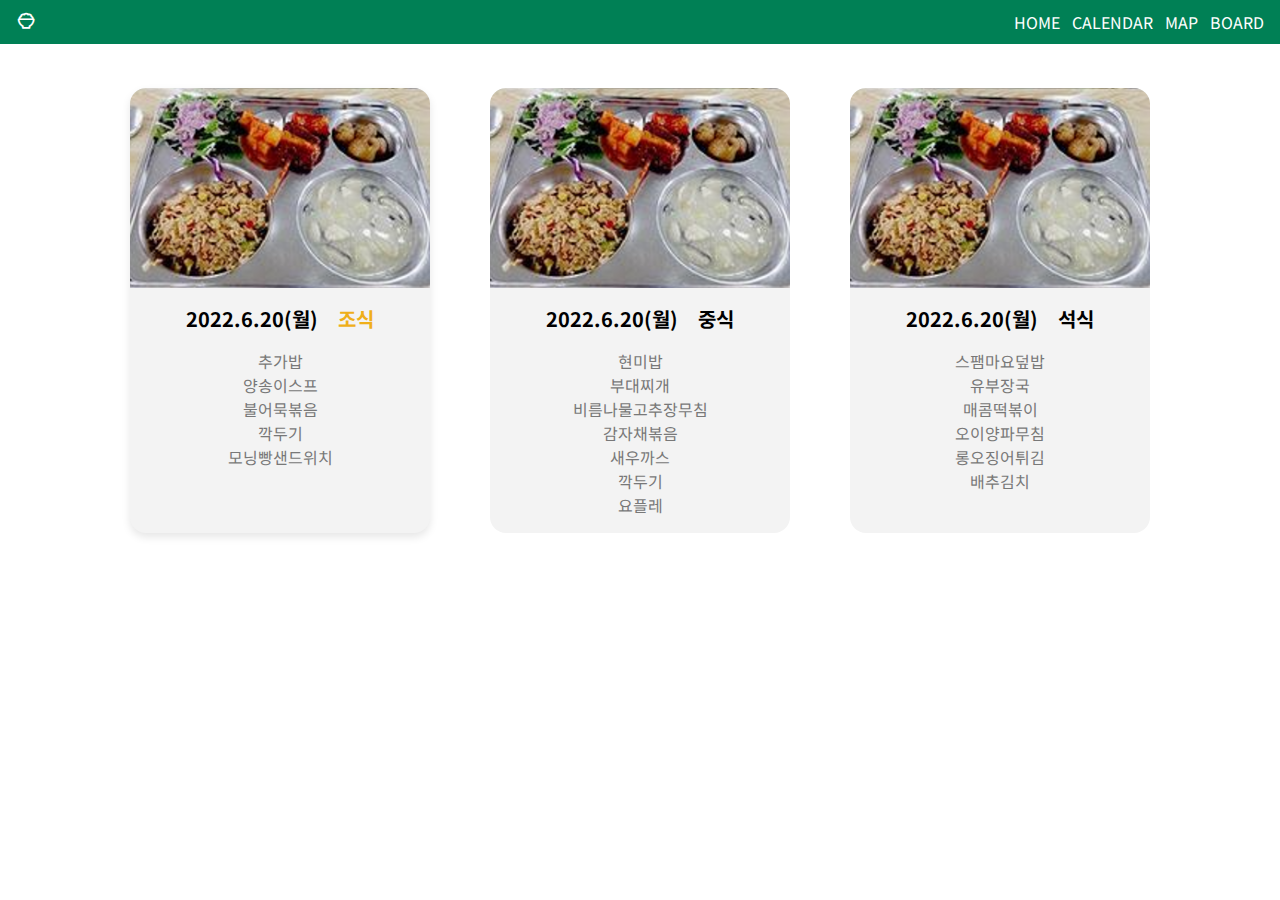
<file: 20220608_school cafeteria/index.html>
<!DOCTYPE html>
<html lang="en">
<head>
    <meta charset="UTF-8">
    <meta http-equiv="X-UA-Compatible" content="IE=edge">
    <meta name="viewport" content="width=device-width, initial-scale=1.0">
    <title>Header</title>
    <!---->
    <link rel="stylesheet" href="css/style.css">
    <link href='https://unpkg.com/boxicons@2.1.2/css/boxicons.min.css' rel='stylesheet'>
</head>
<body>
    <!--header-->
    <header class="header" id="header">
        <nav class="nav-container">
            <div class = "nav-toggle" id = "nav-toggle">
                <i class='bx bx-menu'></i>
            </div>
            <a href="" class="nav-logo">
                <i class='bx bx-bowl-rice'></i>
            </a>
            <div class="nav-menu">
                <ul class="nav-list" id = "nav-list">
                <li class="nav-item">
                    <a href="" class="nav-link">HOME</a>
                </li>
                <li class="nav-item">
                    <a href="" class="nav-link">CALENDAR</a>
                </li>
                <li class="nav-item">
                    <a href="" class="nav-link">MAP</a>
                </li>
                <li class="nav-item">
                    <a href="" class="nav-link">BOARD</a>
                </li>
                </ul>
            </div>
        </nav>
    </header>
    <main id="main-card">
        <article class="card">
            <figure class="card-image"></figure>  
            <div class="card-description">
                <h3 class="card-title">
                    <div class="card-date">2022.6.20(월)</div>
                    <div class="card-time">조식</div>
                </h3>
                <p class="card-menu">
                    추가밥 <br>
                    양송이스프 <br>
                    불어묵볶음 <br>
                    깍두기 <br>
                    모닝빵샌드위치
                </p>
            </div>
        </article>
        <article class="card">
            <figure class="card-image"></figure>  
            <div class="card-description">
                <h3 class="card-title">
                    <div class="card-date">2022.6.20(월)</div>
                    <div class="card-time">중식</div>
                </h3>
                <p class="card-menu">
                    현미밥  <br>
                    부대찌개 <br>
                    비름나물고추장무침 <br>
                    감자채볶음 <br>
                    새우까스 <br>
                    깍두기 <br>
                    요플레
                </p>
            </div>
        </article>
        <article class="card">
            <figure class="card-image"></figure>  
            <div class="card-description">
                <h3 class="card-title">
                    <div class="card-date">2022.6.20(월)</div>
                    <div class="card-time">석식</div>
                </h3>
                <p class="card-menu">
                    스팸마요덮밥 <br>
                    유부장국 <br>
                    매콤떡볶이 <br>
                    오이양파무침 <br>
                    롱오징어튀김 <br>
                    배추김치
                </p>
            </div>
        </article>
    </main>
    <!--main js-->
    <script src="js/main.js"></script>
</body>
</html>
</file>
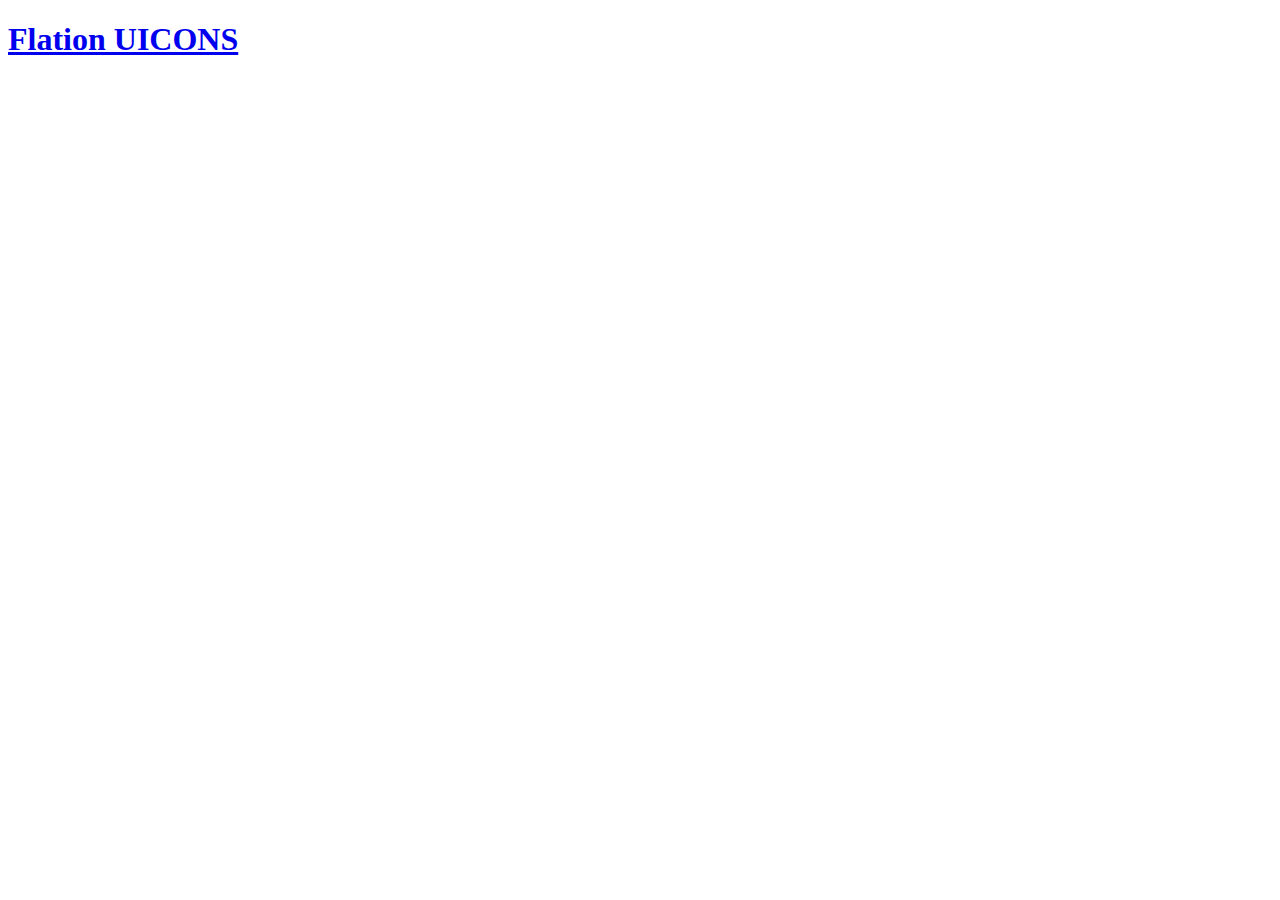
<file: 20220418_icon/flaticon.html>
<!DOCTYPE html>
<html lang="en">
  <head>
    <meta charset="UTF-8" />
    <meta http-equiv="X-UA-Compatible" content="IE=edge" />
    <meta name="viewport" content="width=device-width, initial-scale=1.0" />
    <title>Flation UICONS</title>
    <link
      rel="stylesheet"
      href="https://cdn-uicons.flaticon.com/uicons-regular-rounded/css/uicons-regular-rounded.css"
    />

    <link
      rel="stylesheet"
      href="https://cdn-uicons.flaticon.com/uicons-solid-rounded/css/uicons-solid-rounded.css"
    />
    <link
      rel="stylesheet"
      href="https://cdn-uicons.flaticon.com/uicons-regular-rounded/css/uicons-regular-rounded.css"
    />
    <link
      rel="stylesheet"
      href="https://cdn-uicons.flaticon.com/uicons-regular-rounded/css/uicons-regular-rounded.css"
    />
    <link
      rel="stylesheet"
      href="https://cdn-uicons.flaticon.com/uicons-regular-rounded/css/uicons-regular-rounded.css"
    />
  </head>
  <body>
    <h1><a href="https://www.flaticon.com/uicons">Flation UICONS</a></h1>

    <i class="fi fi-rr-microphone-alt"></i>
    <i class="fi fi-sr-record-vinyl"></i>
    <i class="fi fi-rr-circle"></i>
    <i class="fi fi-rr-child-head"></i>
    <i class="fi fi-rr-poo"></i>
  </body>
</html>
</file>
<file: 20220608_school cafeteria/css/style.css>
/* Google Fonts */
@import url('https://fonts.googleapis.com/css2?family=Noto+Sans+KR:wght@400;500;700&display=swap');

/* Variable CSS */
:root {
    /* color */
    --first-color : hsl(160, 100%, 25%);
    --first-color-bright : hsl(160, 100%, 40%);
    --second-color: hsl(339, 77%, 59%);
    --third-color:hsl(42, 87%, 52%);
    --title-color :hsl(160, 0%, 0%);
    --text-color:hsl(160,0%, 47%);
    --body-color : #fff;
    --container-color : #fff;

    /* fotns */
    --body-font : 'Noto Sans KR', sans-serif;
    --biggest-font-size:2.25rem; /*기본 값에 2.25배!!! = 36px 기본값 : 16px*/
    --h1-font-size : 2rem;
    --h2-font-size : 1.5rem;
    --h3-font-size : 1.25rem;
    --normar-font-size : 1rem;
    --small-font-size : 0.8rem;
    --smaller-font-size : 0.75rem;
    
    /* fint weight */
    --font-medium : 500;
    --font-bold : 700;

    /* z-index */
    --z-index :  100;

}

/* BASE */
* {
    box-sizing: border-box;
    margin: 0;
    padding: 0;
}
body {
    position: relative;
    font-family: var(--body-font);
    font-size: var(--normar-font-size);
    background-color: var(--body-color);
    color: var(--text-color);

}
h1,
h2,
h3 {
    font-weight: var(--font-bold);
    color: var(--title-color);
}
ul {
    list-style: none;
}
a {
    text-decoration: none;
    color: var(--title-color);
}
img {
    /*display: block; 줄바꿈이 되도록!! 옆에 아무도 없게 / div가 갖게 되는 기본값 , 가로 한 줄 다 차지*/
    max-width: 100%; /*이미지 보다 창 크기가 작아져도 이미지를 다 유지하면서 축소하자*/
    height: auto;
}

header {
    background-color: var(--first-color);
}

/* nav */
.nav-container {
    margin-left: 1rem;
    margin-right: 1rem;
}

nav {
    height: 44px;
    display: flex;
    justify-content: space-between;
    align-items: center;
}

.nav-toggle {
    display: none;
    color: #fff;
    /* visibility: hidden; /*공간을 차지함*/
}

.nav-list {
    display: flex;
    column-gap: 0.75rem; /*12px; */

}

nav i { /*밥 흰색*/
    color: #fff;
    font-size: 1.25rem; /*아이콘 1.25배*/
}

.nav-item a {
    color: #fff;
}

.nav-link {
    display: block; /* 한 줄 전체를 차지해서 링크 동작*/
}
.card-description{
    margin: 1rem;
}
.card-title{
    display: flex;
    justify-content: center; /* 날짜|식 가운데 정렬 */
    column-gap: 20px;
}
.card-menu{
    margin-top: 1rem;
    text-align: center; /* 메뉴 가운데 정렬 */
}
/* HOME */
h3{
    font-size: var(--h3-font-size);
}
main{
    display: flex;
    justify-content: center;
    flex-wrap: wrap;
    column-gap: 60px;
    row-gap: 40px;
    margin: 44px 2rem;
}
.card{
    background-color: #f3f3f3;
    border-radius: 1rem;
    /* flex-basis: 240px;
    flex-grow: 1;
    flex-shrink: 0; */
    flex: 1 0 240px; /* 기본 240px이고 커지면 확장하자*/
    max-width: 300px; /* 너무 넓지 않게 max */
}
.now,
.card:hover{
    box-shadow: 0 4px 8px rgba(0,0,0,0.1); /* 카드 그림자 */
    cursor: pointer;
}
.now .card-time,
.card:hover .card-time{
    color: var(--third-color);
}
.card-image{
    height: 160px;
    padding-bottom: 66.666%; /* 그림 비율 유지하며 확대/축소: 160/240*/
    background: url("../img/plate_edit.png") center center;
    background-size: cover; /*이미지 딱 맞게*/
    border-radius: 1rem 1rem 0 0; /*위에는 둥글게 아래는 각지게*/
    background-repeat: no-repeat; /*이미지 반복x*/
}
/* breakpoints */
/*2K & 4K*/

/* mobile */
@media screen and (max-width : 600px) { /*시험문제*/
    .nav-toggle {
        display: block; /*보이게*/
        position: absolute;
        cursor: pointer;
    }

    .nav-logo {
        margin : 0 auto; /*위 아래 : 0, 좌, 우 : auto 똑같은 여백 즉, 가운데 정렬*/
    }

    .nav-list {
        flex-direction: column;
        position: absolute; /*절댓값 (왼)0, (오)0*/
        background-color: #2f2f2f;   
        left: 0;
        right: 0; /* width: 100%; */
        top: 44px; /*44px은 아이콘을 누를 때 이 크기가 적당하다고 함*/
        height: 0; /* overflow: hidden과 함께 메뉴 안 보이게하가*/
        overflow: hidden; /* 넘치는 요소를 감춤. */
        transition: 0.5s;
    }
    .nav-item {
        padding : 0.5rem 0; /*위 아래 여백, 좌, 우 여백 0*/
        border-bottom: 1px solid #fff; /*아래줄 밑줄*/
        text-align: center;
    }
    .show-menu{
        height: 164px;
    }
}
</file>
